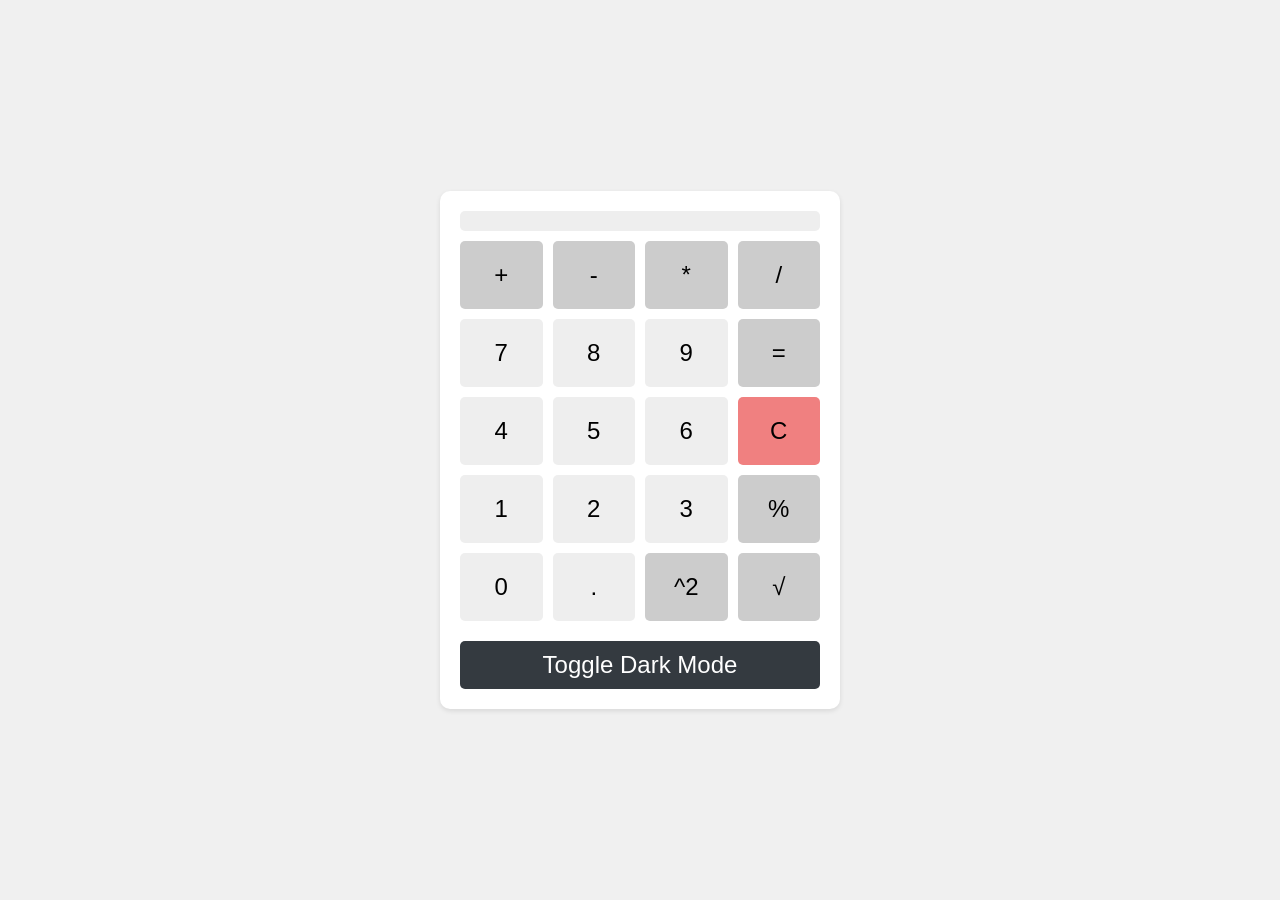
<file: index.html>
<!DOCTYPE html>
<html lang="en">
<head>
    <meta charset="UTF-8">
    <meta name="viewport" content="width=device-width, initial-scale=1.0">
    <title>Calculator</title>
    <!-- Link to external stylesheet -->
    <link rel="stylesheet" href="style.css">
</head>
<body>
    <div class="calculator">
        <!-- Display for the calculator -->
        <div class="display"></div>
        <!-- Buttons for the calculator operations and numbers -->
        <div class="buttons">
            <button class="operator" onclick="appendOperator('+')">+</button>
            <button class="operator" onclick="appendOperator('-')">-</button>
            <button class="operator" onclick="appendOperator('*')">*</button>
            <button class="operator" onclick="appendOperator('/')">/</button>
            <button class="number" onclick="appendNumber('7')">7</button>
            <button class="number" onclick="appendNumber('8')">8</button>
            <button class="number" onclick="appendNumber('9')">9</button>
            <button class="operator" onclick="calculate()">=</button>
            <button class="number" onclick="appendNumber('4')">4</button>
            <button class="number" onclick="appendNumber('5')">5</button>
            <button class="number" onclick="appendNumber('6')">6</button>
            <button class="clear" onclick="clearDisplay()">C</button>
            <button class="number" onclick="appendNumber('1')">1</button>
            <button class="number" onclick="appendNumber('2')">2</button>
            <button class="number" onclick="appendNumber('3')">3</button>
            <button class="operator" onclick="percent()">%</button>
            <button class="number" onclick="appendNumber('0')">0</button>
            <button class="number" onclick="appendNumber('.')">.</button>
            <button class="operator" onclick="square()">^2</button>
            <button class="operator" onclick="squareRoot()">√</button>
        </div>
        <!-- Button to toggle dark mode -->
        <button class="toggle-dark-mode" onclick="toggleDarkMode()">Toggle Dark Mode</button>
    </div>
    <!-- Link to external JavaScript file -->
    <script src="script.js"></script>
</body>
</html>
</file>
<file: style.css>
/* Basic styling for the body */
body {
    font-family: sans-serif;
    display: flex;
    justify-content: center;
    align-items: center;
    min-height: 100vh;
    background-color: #f0f0f0;
    margin: 0;
}

/* Styling for the calculator container */
.calculator {
    background-color: #fff;
    padding: 20px;
    border-radius: 10px;
    box-shadow: 0 2px 5px rgba(0, 0, 0, 0.1);
    width: 100%;
    max-width: 400px;
    box-sizing: border-box;
}

/* Styling for the display */
.display {
    background-color: #eee;
    padding: 10px;
    border-radius: 5px;
    font-size: 24px;
    text-align: right;
    margin-bottom: 10px;
    box-sizing: border-box;
    width: 100%;
}

/* Grid layout for the buttons */
.buttons {
    display: grid;
    grid-template-columns: repeat(4, 1fr);
    grid-gap: 10px;
    width: 100%;
}

/* Styling for the buttons */
button {
    padding: 15px;
    border: none;
    border-radius: 5px;
    font-size: 20px;
    cursor: pointer;
    box-sizing: border-box;
}

/* Styling for number buttons */
.number {
    background-color: #eee;
}

/* Styling for operator buttons */
.operator {
    background-color: #ccc;
}

/* Styling for the clear button */
.clear {
    background-color: #f08080;
}

/* Styling for the dark mode toggle button */
.toggle-dark-mode {
    margin-top: 20px;
    padding: 10px;
    background-color: #343a40;
    color: #fff;
    border: none;
    border-radius: 5px;
    cursor: pointer;
    width: 100%;
}

.toggle-dark-mode:hover {
    background-color: #23272b;
}

/* Dark Mode Styling */
body.dark-mode {
    background-color: #212529; /* Dark background */
    color: #fff; /* Light text */
}

.calculator.dark-mode {
    background-color: #282c34; /* Darker background for container */
}

.display.dark-mode {
    background-color: #343a40;
    color: #fff;
}

button.dark-mode {
    background-color: #3a3a3a;
    color: #fff;
}

button.operator.dark-mode {
    background-color: #5a5a5a;
}

button.clear.dark-mode {
    background-color: #ff5c5c;
}

.toggle-dark-mode.dark-mode {
    background-color: #f08080;
    color: #343a40;
}

/* Responsive styling for larger screens */
@media (min-width: 600px) {
    .display {
        font-size: 32px;
    }
    button {
        font-size: 24px;
        padding: 20px;
    }
}
</file>
